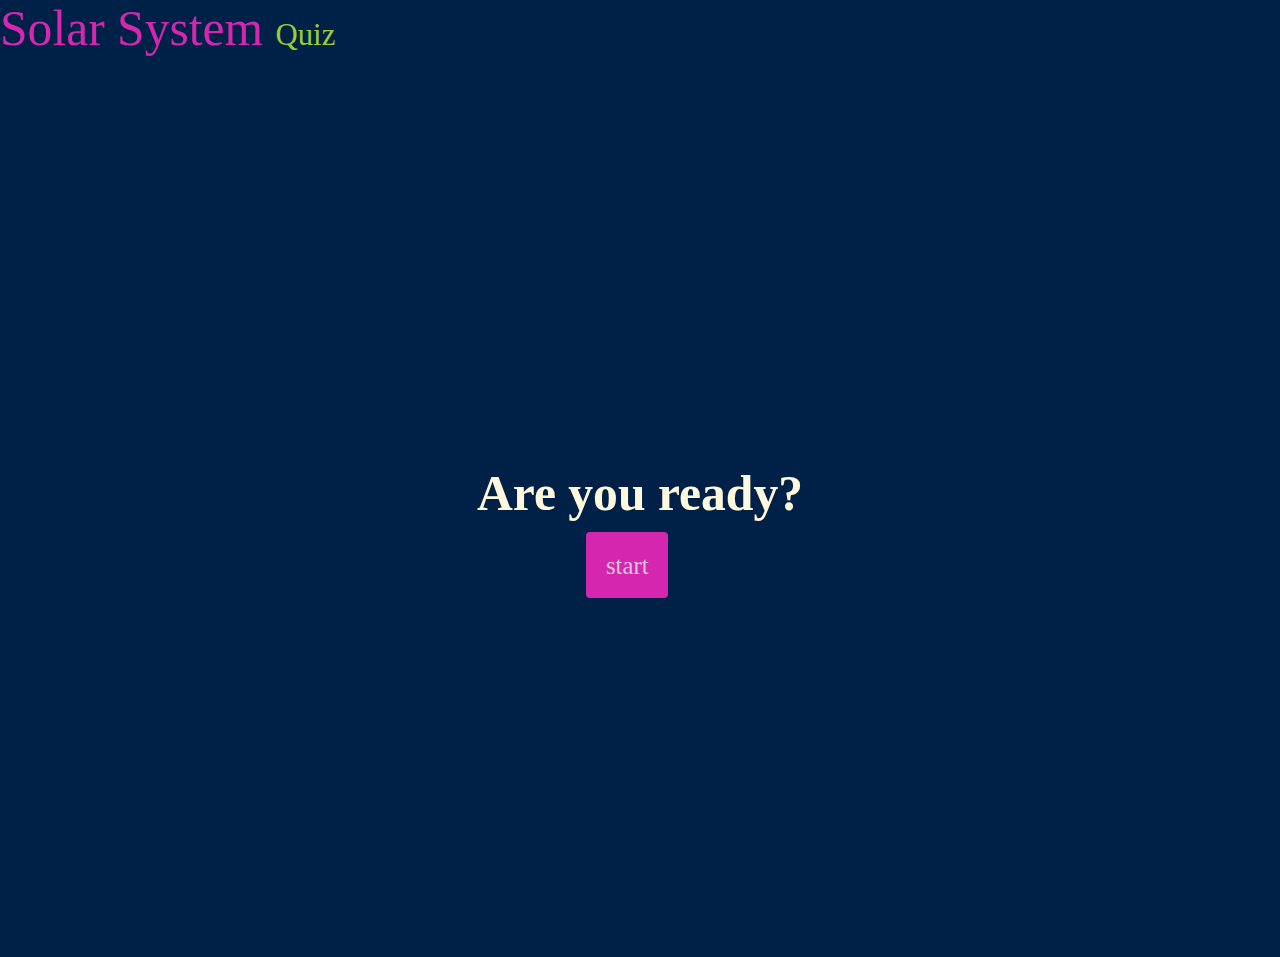
<file: index.html>
<!DOCTYPE html>
<html lang="en">
<head>
  <meta charset="UTF-8">
  <meta http-equiv="X-UA-Compatible" content="IE=edge">
  <meta name="viewport" content="width=device-width, initial-scale=1.0">
  <title>Home Page </title>
  <script src="./project.js"></script>
  <link rel="stylesheet" href="style.css">
  <link rel="stylesheet" href="https://use.fontawesome.com/releases/v5.15.3/css/all.css" integrity="sha384-SZXxX4whJ79/gErwcOYf+zWLeJdY/qpuqC4cAa9rOGUstPomtqpuNWT9wdPEn2fk" crossorigin="anonymous">
</head>
<body>
  <header> Solar System <span> Quiz</span></header>
  <div class="container">
   <div id="home" class="flex-center">
     <h1> Are you ready?</h1>
     <a href="quiz.html"class ="btn">start</a>
   </div>
  </div>
</body>
</html>
</file>
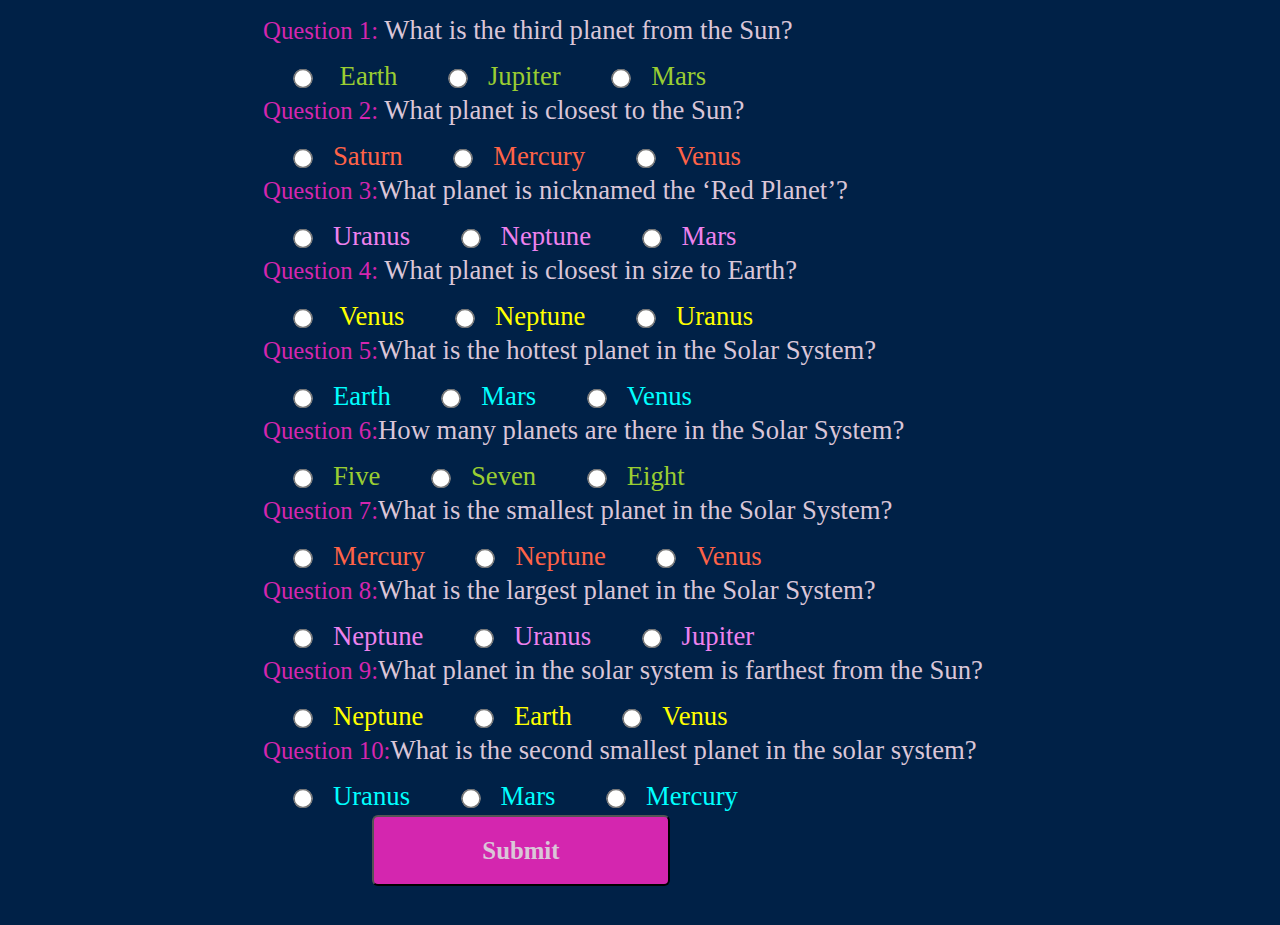
<file: quiz.html>
<!DOCTYPE html>
<html lang="en">
<head>
    <meta charset="UTF-8">
    <meta http-equiv="X-UA-Compatible" content="IE=edge">
    <meta name="viewport" content="width=device-width, initial-scale=1.0">
    <title>Quiz page</title>
    <link rel="stylesheet" href="./style.css">
    <link rel="stylesheet" href="./quiz.css">
    <script src="./project.js"></script>
</head>
<body>
    <div class="container">
        <div id="home" class="flex-center">
    <form name="quiz"id="quiz" class=Quz>
        <div>
            <p><span1>Question 1:</span1> What is the third planet from the Sun?</p>
            <p1><input type="radio" name="question1" value=" Earth"> Earth</p1>
            <p1><input type="radio" name="question1" value="Jupiter">Jupiter</p1>
            <p1><input type="radio" name="question1" value="Mars">Mars</p1>
        </div>
        <div>
            <p><span1>Question 2:</span1> What planet is closest to the Sun?</p>
            <p2><input type="radio" name="question2" value="Saturn">Saturn</p2>
            <p2><input type="radio" name="question2" value="Mercury">Mercury</p2>
            <p2><input type="radio" name="question2" value="Venus">Venus</p2>
        </div>
        <div>
            <p><span1>Question 3:</span1>What planet is nicknamed the ‘Red Planet’?</p>
            <p3><input type="radio" name="question3" value="Uranus">Uranus</p3>
            <p3><input type="radio" name="question3" value="Neptune">Neptune</p3>
            <p3><input type="radio" name="question3" value="Mars">Mars</p3>
        </div>
        <div>
            <p><span1>Question 4:</span1> What planet is closest in size to Earth?</p>
            <p4><input type="radio" name="question4" value=" Venus"> Venus</p4>
            <p4><input type="radio" name="question4" value=" Neptune">Neptune</p4>
            <p4><input type="radio" name="question4" value="Uranus">Uranus</p4>
        </div>
        <div>
            <p><span1>Question 5:</span1>What is the hottest planet in the Solar System?</p>
            <p5><input type="radio" name="question5" value="Earth">Earth</p5>
            <p5><input type="radio" name="question5" value="Mars">Mars</p5>
            <p5><input type="radio" name="question5" value="Venus">Venus</p5>
        </div>
        <div>
            <p><span1>Question 6:</span1>How many planets are there in the Solar System?</p>
            <p6><input type="radio" name="question6" value="Five">Five</p6>
            <p6><input type="radio" name="question6" value="Seven">Seven</p6>
            <p6><input type="radio" name="question6" value="Eight">Eight</p6>
        </div>
        <div>
            <p><span1>Question 7:</span1>What is the smallest planet in the Solar System?</p>
            <p7><input type="radio" name="question7" value="Mercury">Mercury</p7>
            <p7><input type="radio" name="question7" value="Neptune">Neptune</p7>
            <p7><input type="radio" name="question7" value="Venus">Venus</p7>
        </div>
        <div>
            <p><span1>Question 8:</span1>What is the largest planet in the Solar System?</p>
            <p8><input type="radio" name="question8" value="Neptune">Neptune</p8>
            <p8><input type="radio" name="question8" value="Uranus">Uranus</p8>
            <p8><input type="radio" name="question8" value="Jupiter">Jupiter</p8>
        </div>
        <div>
            <p><span1>Question 9:</span1>What planet in the solar system is farthest from the Sun?</p>
            <p9><input type="radio" name="question9" value="Neptune">Neptune</p9>
            <p9><input type="radio" name="question9" value="Earth">Earth</p9>
            <p9><input type="radio" name="question9" value="Venus">Venus</p9>
        </div>
        <div>
            <p><span1>Question 10:</span1>What is the second smallest planet in the solar system?</p>
            <p10><input type="radio" name="question10" value="Uranus">Uranus</p10>
            <p10><input type="radio" name="question10" value="Mars">Mars</p10>
            <p10><input type="radio" name="question10" value="Mercury">Mercury</p10>
        </div>

        <input type="button"id="btn" value="Submit" onclick="check()">
    </form>
    <p id="result"></p>
</body>
</html>
</file>
<file: style.css>
:root{
    background-color: #002147;
}
*{
    box-sizing: border-box;
    margin: 0;
    padding: 0;
    font-size: 62%;
    font-family: 'Nova Square',cursive;
}
header{
    color: rgb(212, 38, 175);
    font-size: 5rem;
}
span{
    color: yellowgreen;
}
h1{
    font-size: 5rem;
    color:cornsilk;
    margin-bottom: 5 rem;
    margin:   30px 0 ;
}

.container{
    width: 100vw;
    height:100vh;
    display: flex;
    justify-content: center;
    align-items: center;
    max-width: 80rem;
    margin: 0 auto;
    padding: 2rem;
}
.flex-center{
    justify-content: center;
    align-items: center;
}
.justify-center{
    text-align: center;
}

.btn{
    font-size: 2.5rem;
    padding: 2rem;
    width: 30rem;
    text-align: center;
    margin-bottom: 1rem;
    text-decoration: none;
    color: rgb(218, 198, 216);
    background: rgb(212, 38, 175);
    border-radius: 4px;
    margin-left: 11rem;
}
.btn:hover{
    cursor: pointer;
    transition: transform 150ms;
    transform: scale(1.03);
    flex: content;
}
</file>
<file: quiz.css>
*{
    box-sizing: border-box;
}


#quiz{
    width: 100vw;
    height:100vh;
    display: block;
    justify-content: center;
    align-items: center;
    max-width: 80rem;
    margin: 0 auto;
    padding: 2rem;
    font-size: 7rem;
    color: rgb(218, 198, 216);;
    margin-bottom: 5 rem;
    margin: 2rem;
}
#btn{
    font-size: 2.5rem;
    padding: 2rem;
    width: 30rem;
    text-align: center;
    margin-bottom: 1rem;
    text-decoration: none;
    color: rgb(218, 198, 216);
    background: rgb(212, 38, 175);
    border-radius: 6px;
    margin-left: 11rem;
    display: block;
    font-weight: bold;
    cursor: pointer;
}
#result{
    font-size: 5rem;
    color: rgb(218, 198, 216);
    margin-bottom: 5 rem;
    margin:   30px 0 ;
}
.container{
    width: 100vw;
    height:100vh;
    display: flex;
    justify-content: center;
    align-items: center;
    max-width: 80rem;
    margin: 0 auto;
    padding: 2rem;
}
.flex-center{
    justify-content: center;
    align-items: center;
}
.justify-center{
    text-align: center;
}
span{
color: rgb(212, 38, 175); 
border-bottom: yellow;
}

p1,
p6{
color: yellowgreen;
cursor:pointer;
padding: 1rem;
}

p2,
p7{
color: tomato;
cursor:pointer;
padding: 1rem;
}

p3,
p8{
color: violet;
cursor:pointer;
padding: 1rem;
}

p4,
p9{
color: yellow;
cursor:pointer;
padding: 1rem;
}

p5,
p10{
color: aqua;
cursor:pointer;
padding: 1rem;
}

p1:hover{
    color:  rgb(212, 38, 175); 
    font-size: 3rem;
}
p2:hover{
    color:  rgb(212, 38, 175); 
    font-size: 3rem;
}
p3:hover{
    color:  rgb(212, 38, 175); 
    font-size: 3rem;
}
p4:hover{
    color:  rgb(212, 38, 175); 
    font-size: 3rem;
}
p10:hover{
    color:  rgb(212, 38, 175);
    font-size: 3rem; 
}
p5:hover{
    color:  rgb(212, 38, 175); 
    font-size: 3rem;
}
p6:hover{
    color:  rgb(212, 38, 175); 
    font-size: 3rem;
}
p7:hover{
    color:  rgb(212, 38, 175); 
    font-size: 3rem;
}
p8:hover{
    color:  rgb(212, 38, 175);
    font-size: 3rem; 
}
p9:hover{
    color:  rgb(212, 38, 175); 
    font-size: 3rem;
}
p10:hover{
    color:  rgb(212, 38, 175); 
    font-size: 3rem;
}
input[type=radio]{
    transform: scale(1.5);
    cursor: pointer;
    width: 60px;
}
span1{
    color:  rgb(212, 38, 175); 
    font-size: 2.5rem;
}
</file>
